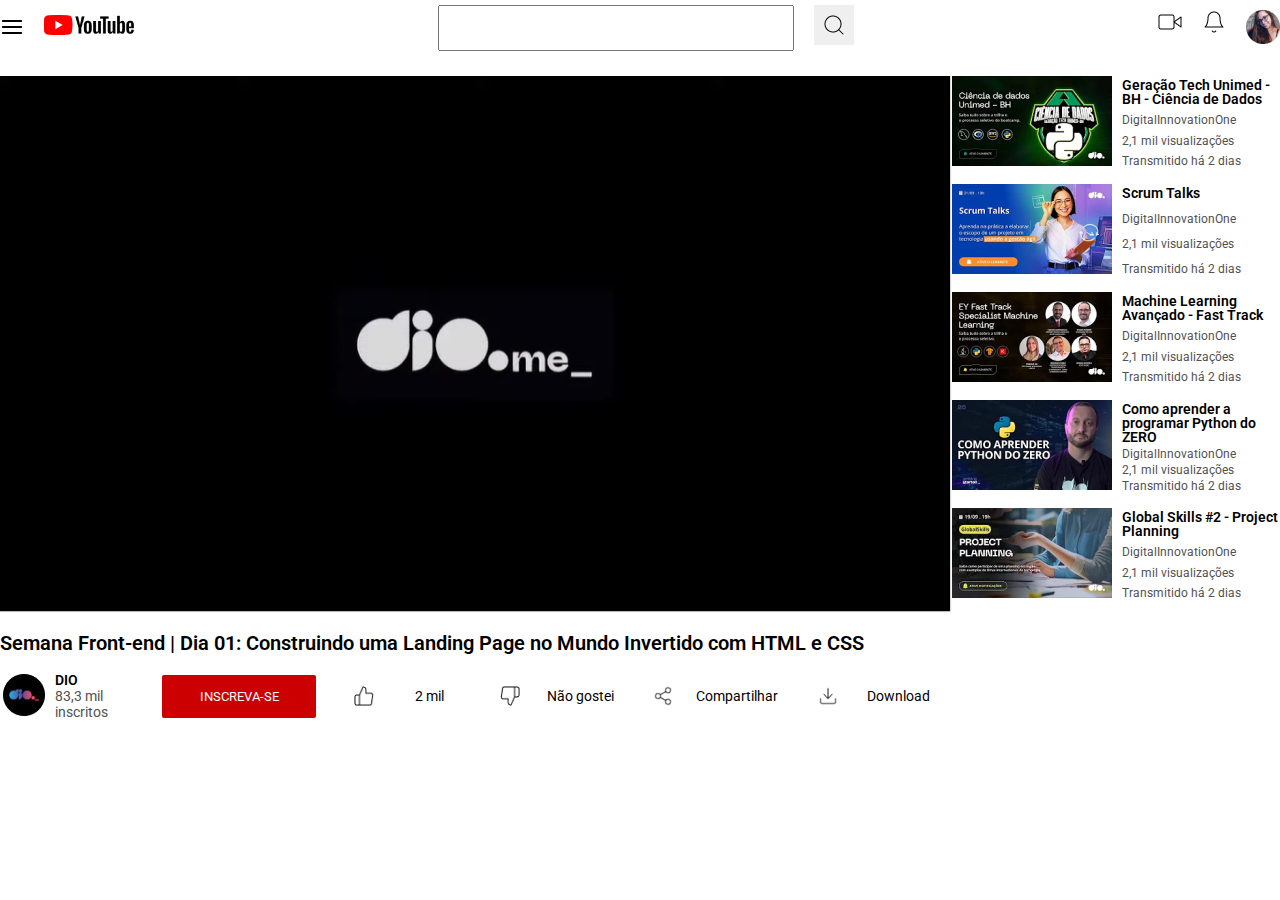
<file: index.html>
<!DOCTYPE html>
<html lang="en">
<head>
    <meta charset="UTF-8">
    <meta http-equiv="X-UA-Compatible" content="IE=edge">
    <meta name="viewport" content="width=device-width, initial-scale=1.0">
    <link rel="stylesheet" href="/assets/css/style.css">
    <title>Document</title>
</head>
<body>
    <header>
        <div id="container-header">
            <div class="container-header2">
                <div class="burguer"><img src="assets/img/menu.png"></div>
                <div class="logo"><img src="assets/img/youtube1.png"></div>
            </div>
           

            <div class="container-header2">
                <input type="text">
                <button id="search" type="submit"></button>

            </div>
         
            
          
           
          <div class="container-header2">
            <div class="item video"><img src="assets/img/video1.png" alt=""></div>
            <div class="item sininho"> <img src="assets/img/bell.png"></div>
            <div class="item photo"><img src="assets/img/avatar1.png"></div>
          </div>
             
            
        </div>
  

    </header>
    <main>

<div class="column">

    <div>
        <img id="main-video" src="/assets/img/video.png">
         <h1>Semana Front-end | Dia 01: Construindo uma Landing Page no Mundo Invertido com HTML e CSS</h1>

         <div class="video_internal">

            
            
            <div class="video_internal_column">
                
                <div class="column_icones">
                
              <div class="avatar"><img src="assets/img/avatar.png"></div>  
              <div><span class="name">DIO</span> 
                <span class="text_"> <br>83,3 mil inscritos</span>
               </div></div>
               </div>


          
            <div class="video_internal_column"><button class="inscrever">Inscreva-se</button></div>
            <div class="video_internal_column">
                <div class="column_icones">
               <div class="icone"><img src="assets/img/curtir.png" ></div> <div class="text_internal"> 2 mil</div> </div></div>
           
              
               
           
               <div class="video_internal_column">
                
                <div class="column_icones">
                
              <div class="icone"><img src="assets/img/descurtir.png"></div>  <div class="text_internal">Não gostei</div></div>
               </div>



               <div class="video_internal_column">
                
                <div class="column_icones">
                
              <div class="icone"><img src="assets/img/share-2.png"></div>  <div class="text_internal">Compartilhar</div></div>
               </div>

               <div class="video_internal_column">
                
                <div class="column_icones">
                
              <div class="icone"><img src="assets/img/download.png"></div>  <div class="text_internal">Download</div></div>
               </div>





            
         </div>
    </div>
   
   
   

</div>

<div class="column vertical" >

   <div class="column_interno">
   <div class="column1">


    <img src="/assets/img/Thumb.png">
            
          
      
   </div>

<div class="column2"> 
     
    <h4 class="title thumbs_title">Geração Tech Unimed -BH - Ciência de Dados
    </h4>
    <h5>DigitalInnovationOne</h5>
        <p class="thumbs_texto">2,1 mil visualizações </p>
        <p class="thumbs_texto">Transmitido há 2 dias</p>
    </div>


    
</div>


<div class="column_interno">
    <div class="column1">
 
 
     <img src="/assets/img/Thumb1.png">
             
           
       
    </div>
 
 <div class="column2"> 
      
     <h4 class="title thumbs_title">Scrum Talks
     </h4>
     <h5>DigitalInnovationOne</h5>
         <p class="thumbs_texto">2,1 mil visualizações </p>
         <p class="thumbs_texto">Transmitido há 2 dias</p>
     </div>
 
 
     
 </div>
 

 <div class="column_interno">
    <div class="column1">
 
 
     <img src="/assets/img/Thumb2.png">
             
           
       
    </div>
 
 <div class="column2"> 
      
     <h4 class="title thumbs_title">Machine Learning Avançado - Fast Track
     </h4>
     <h5>DigitalInnovationOne</h5>
         <p class="thumbs_texto">2,1 mil visualizações </p>
         <p class="thumbs_texto">Transmitido há 2 dias</p>
     </div>
 
 
     
 </div>
 

 <div class="column_interno">
    <div class="column1">
 
 
     <img src="/assets/img/Thumb3.png">
             
           
       
    </div>
 
 <div class="column2"> 
      
     <h4 class="title thumbs_title">Como aprender a programar Python do ZERO
     </h4>
     <h5>DigitalInnovationOne</h5>
         <p class="thumbs_texto">2,1 mil visualizações </p>
         <p class="thumbs_texto">Transmitido há 2 dias</p>
     </div>
 
 
     
 </div>
 

 <div class="column_interno">
    <div class="column1">
 
 
     <img src="/assets/img/Thumb4.png">
             
           
       
    </div>
 
 <div class="column2"> 
      
     <h4 class="title thumbs_title">Global Skills #2 - Project Planning
     </h4>
     <h5>DigitalInnovationOne</h5>
         <p class="thumbs_texto">2,1 mil visualizações </p>
         <p class="thumbs_texto">Transmitido há 2 dias</p>
     </div>
 
 
     
 </div>
 
</div>
    


</div>




    </main>

  
    
</body>
</html>
</file>
<file: assets/css/style.css>
@import url(reset.css);
@import url('https://fonts.googleapis.com/css2?family=Roboto:wght@400;500;700;900&display=swap');

body{
    font-family: 'Roboto', sans-serif;
   
}
*{
    font-family: 'Roboto', sans-serif;
}
ul li{
    list-style: none;
}
aside{
    width: 400px;
}

#container-header{
    display: flex;
    flex-direction: row;
    height: 56px;
    background-color: white;
    justify-content: space-between;
    align-items: center;
    width: 100%;
}
.container-header2{
    display: flex;
    flex-direction: row;
    justify-items: center;
    align-self: center;
    gap: 20px;
}
form{
    width: 350px;
}
input{
    width: 348px;
    height: 40px;
}

.logo, .burguer{
    justify-self: flex-start;

 

    
}
.video, .sininho, .photo{
    justify-self: flex-end;
   
}

#search{
    background-image: url("/assets/img/search.png");
    background-repeat: no-repeat;
    background-position: center;
    width: 40px;
    height: 40px;
    border: none;
}
.sign{
    background-color: #CC0000;
  
    border-radius: 2px;
    text-transform: uppercase;
    color: white;
    border: transparent;
    padding: 12px 35px;
    font-size: 0.875rem;
    font-weight: 600;
    line-height: 16.41px;

}
main{
    margin-top: 20px;
    display: flex;
    flex-direction: row;
   
    justify-content: space-around;
    width: 100%;
  
   
    

 
  
}
#options{
    display: flex;
}
#content p{
    width: 500px;
}
#thumbs_container{
   
    height: 90px;
 
   
   
}

#main-video img{
    width: 800px;

}
.thumbs_title{
    font-size: 0.875rem;
    font-weight: 600;
}

h5, .thumbs_texto{
    font-size: 0.75rem;
    color: #515151;
}

.title{
    width: 160px;
    
    
}
.internal{
    display: flex;
    flex-direction: row;
    justify-content: center;
    width: 400px;
}
.column_interno{
    display: flex;
    flex-direction: row;
    justify-content: space-between;
    align-items: center;
    width: 330px;
}
.vertical{
    display: flex;
    flex-direction: column;
    gap: 15px;
    min-height: 800px;
}
.column2{
    display: flex;
    flex-direction: column;
    justify-content: space-between;
    height: 90px;
}
h1{
    margin: 1rem 0 1rem 0;
    font-weight: 600;
    font-size: 1.25rem;
    line-height: 23px;
}
.video_internal{
    display: flex;
    flex-direction: row;
    justify-content: space-evenly;
    height: 50px;
    gap: 5px;
   
    align-items: center;
    
    width: 100%;
}
.inscrever{
    text-transform: uppercase;
    background-color: #CC0000;
    padding: 12px 35px 12px 36px;
    border-color: transparent;
    border-radius: 2px;
    color: white;
}
.column_icones{
    display: flex;
    flex-direction: row;
    justify-content: space-evenly;
    align-items: center;
    width: 150px;
    gap: 10px;
    
   
    
    
}
.icone img{
    width: 20px;
    height: 20px;
}
.icone{
    max-width: 20px;
    max-height: 20px;
   
    
}
.name{
    font-size: 0.875rem;
    font-weight: 600;
   
   
}
.text_{
    font-size: 0.875rem;
    font-weight: 400;
    color: #515151;
    width: 100;
    

}
.text_internal{
    font-size: 0.875rem;
    font-weight: 400;
    color: black;
}
</file>
